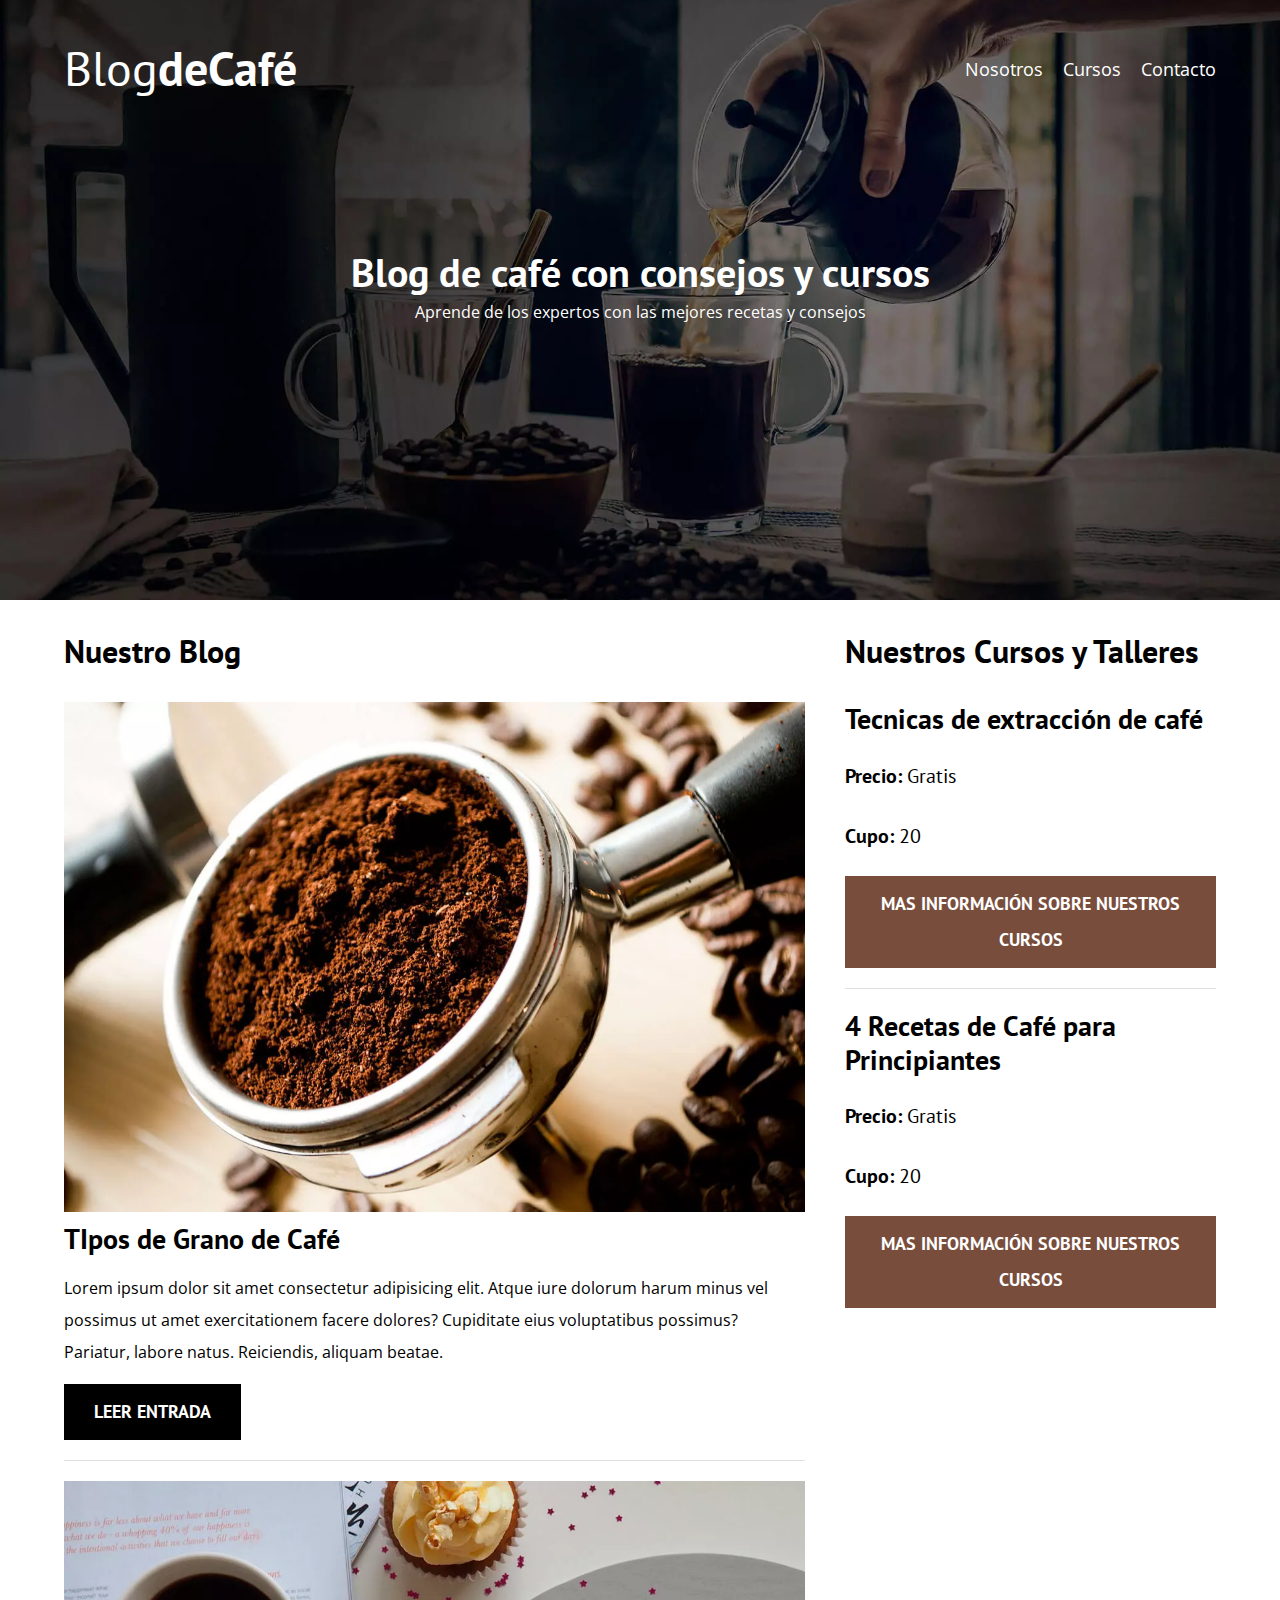
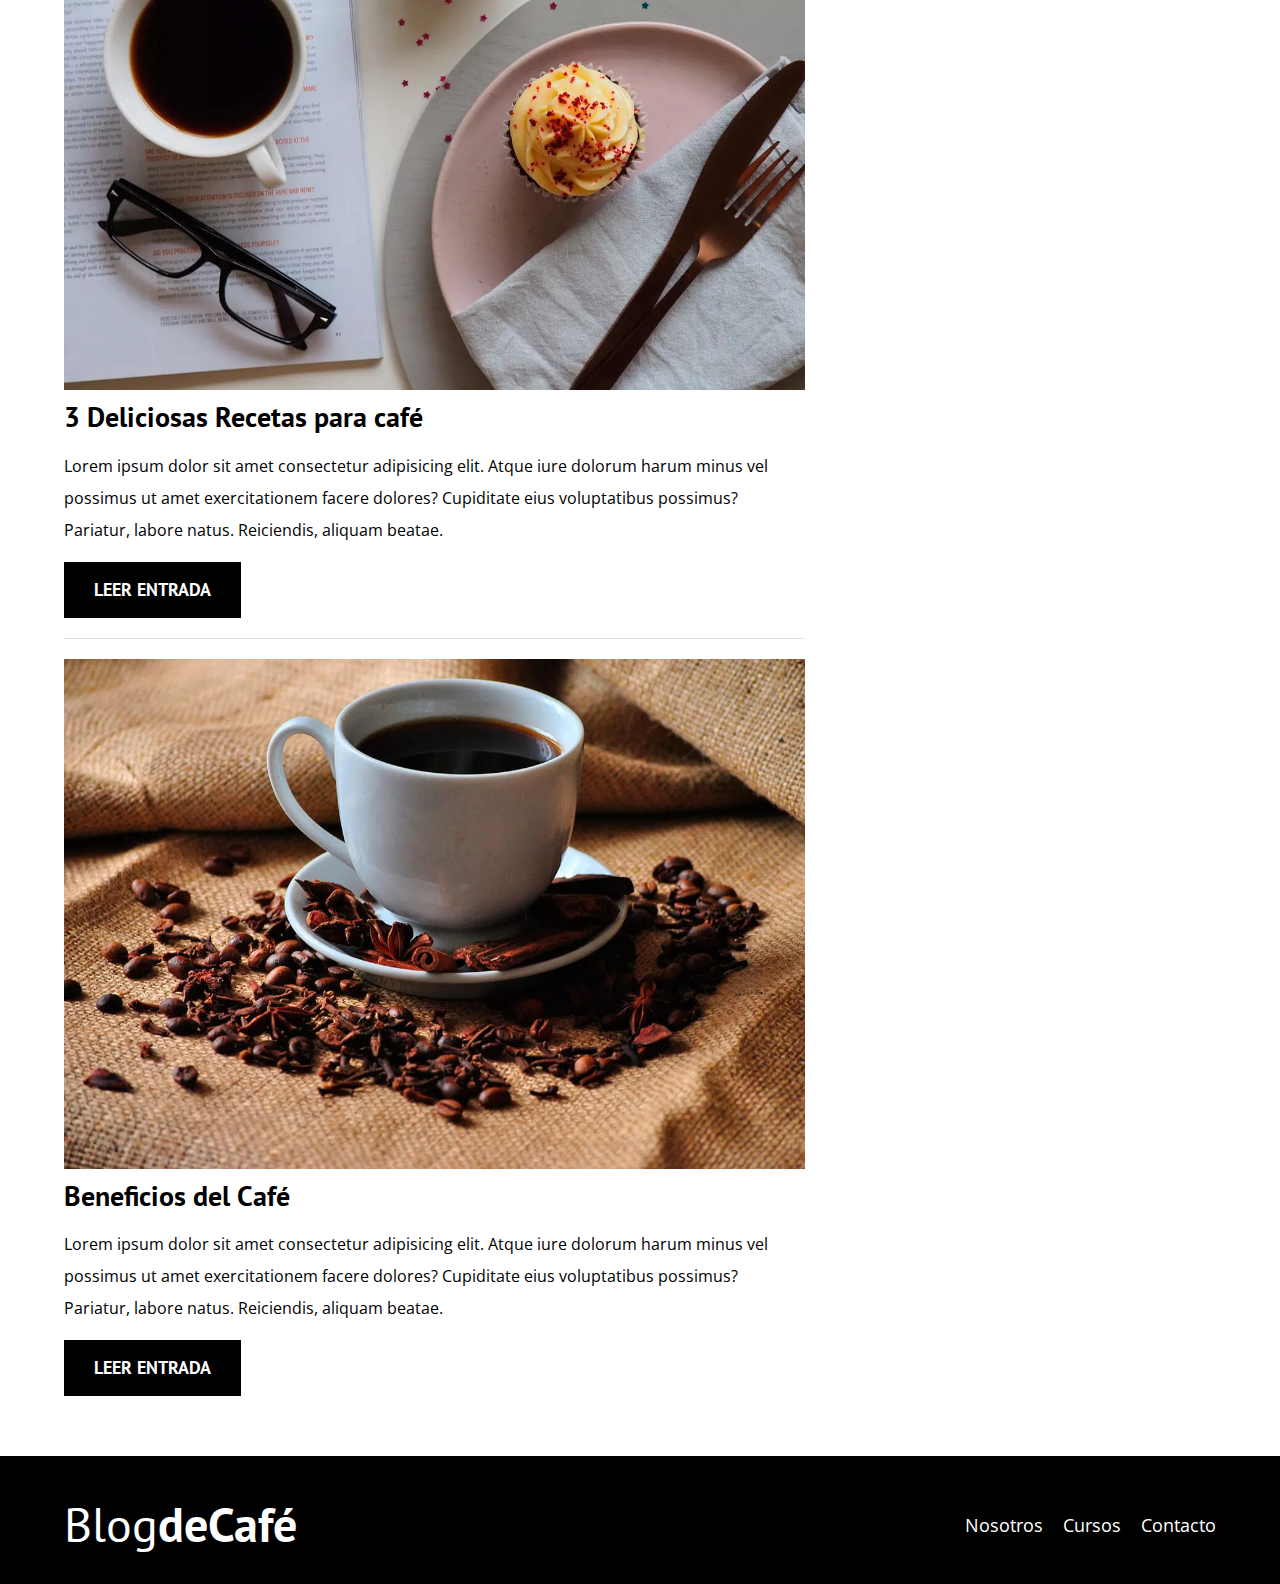
<file: index.html>
<!DOCTYPE html>
<html lang="en">
<head>
    <meta charset="UTF-8">
    <meta name="viewport" content="width=device-width, initial-scale=1.0">
    <title>BlogDeCafe</title>
    <meta name="description" content="Página web de blog de café">

    <!-- Prefetch -->
    <link rel="prefetch" href="./nosotros.html" as="document">

    <!-- Preload -->
    <link rel="preload" href="./assets/css/normalize.css" as="style">
    <link rel="stylesheet" href="./assets/css/normalize.css">

    <link rel="preconnect" href="https://fonts.googleapis.com">
    <link rel="preconnect" href="https://fonts.gstatic.com" crossorigin>
    <link rel="preload" href="https://fonts.googleapis.com/css2?family=Open+Sans&family=PT+Sans:wght@400;700&display=swap" crossorigin="crossorigin" as="font">
    <link href="https://fonts.googleapis.com/css2?family=Open+Sans&family=PT+Sans:wght@400;700&display=swap" rel="stylesheet">

    <link rel="preload" href="./assets/css/styles.css" as="style">
    <link rel="stylesheet" href="./assets/css/styles.css">

</head>
<body>
    <header class="header">

        <div class="contenedor">
            <div class="barra">
                <a class="logo" href="index.html">
                    <h1 class="logo__nombre no-margin centrar-texto">Blog<span class="logo__bold">deCafé</span></h1>
                </a>

                <nav class="navegacion">
                    <a class="navegacion__enlace" href="./nosotros.html">Nosotros</a>
                    <a class="navegacion__enlace" href="./cursos.html">Cursos</a>
                    <a class="navegacion__enlace" href="./contacto.html">Contacto</a>
                </nav>
            </div>
        </div>

        <div class="header__texto">
            <h2 class="no-margin">Blog de café con consejos y cursos</h2>
            <p class="no-margin">Aprende de los expertos con las mejores recetas y consejos</p>
        </div>
    </header>

    <div class="contenedor contenido-principal">
        <main class="blog">
            <h3>Nuestro Blog</h3>
            <article class="entrada">
                <div class="entrada__imagen">
                    <picture>
                        <source loading="lazy" srcset="./assets/img/blog1.webp" type="image/webp">
                        <img loading="lazy" src="./assets/img/blog1.jpg" alt="imagen blog">
                    </picture>  
                </div>
                <div class="entrada__contenido">
                    <h4 class="no-margin">TIpos de Grano de Café</h4>
                    <p>Lorem ipsum dolor sit amet consectetur adipisicing elit. Atque iure dolorum harum minus vel possimus ut amet exercitationem facere dolores? 
                    Cupiditate eius voluptatibus possimus? Pariatur, labore natus. Reiciendis, aliquam beatae.</p>
                    <a href="./entrada.html" class="boton boton--primario">Leer Entrada</a>
                </div>
            </article>
            <article class="entrada">
                <div class="entrada__imagen">
                    <picture>
                        <source loading="lazy" srcset="./assets/img/blog2.webp" type="image/webp">
                        <img loading="lazy" src="./assets/img/blog2.jpg" alt="imagen blog">
                    </picture>  
                </div>
                <div class="entrada__contenido">
                    <h4 class="no-margin">3 Deliciosas Recetas para café</h4>
                    <p>Lorem ipsum dolor sit amet consectetur adipisicing elit. Atque iure dolorum harum minus vel possimus ut amet exercitationem facere dolores? 
                    Cupiditate eius voluptatibus possimus? Pariatur, labore natus. Reiciendis, aliquam beatae.</p>
                    <a href="./entrada.html" class="boton boton--primario">Leer Entrada</a>
                </div>
            </article>
            <article class="entrada">
                <div class="entrada__imagen">
                    <picture>
                        <source loading="lazy" srcset="./assets/img/blog3.webp" type="image/webp">
                        <img loading="lazy" src="./assets/img/blog3.jpg" alt="imagen blog">
                    </picture>  
                </div>
                <div class="entrada__contenido">
                    <h4 class="no-margin">Beneficios del Café</h4>
                    <p>Lorem ipsum dolor sit amet consectetur adipisicing elit. Atque iure dolorum harum minus vel possimus ut amet exercitationem facere dolores? 
                    Cupiditate eius voluptatibus possimus? Pariatur, labore natus. Reiciendis, aliquam beatae.</p>
                    <a href="./entrada.html" class="boton boton--primario">Leer Entrada</a>
                </div>
            </article>
        </main>
        <aside class="sidebar">
            <h3>Nuestros Cursos y Talleres</h3>
            <ul class="cursos no-padding">
                <li class="widget-curso">
                    <h4 class="no-margin">Tecnicas de extracción de café</h4>
                    <p class="widget-curso__label">Precio:
                        <span class="widget-curso__info">Gratis</span>
                    </p>
                    <p class="widget-curso__label">Cupo:
                        <span class="widget-curso__info">20</span>
                    </p>
                    <a href="./entrada.html" class="boton boton--secundario">mas información sobre nuestros cursos</a>
                </li>

                <li class="widet-curso">
                    <h4 class="no-margin">4 Recetas de Café para Principiantes</h4>
                    <p class="widget-curso__label">Precio:
                        <span class="widget-curso__info">Gratis</span>
                    </p>
                    <p class="widget-curso__label">Cupo:
                        <span class="widget-curso__info">20</span>
                    </p>
                    <a href="./entrada.html" class="boton boton--secundario">mas información sobre nuestros cursos</a>
                </li>
            </ul>
        </aside>
    </div>
    
    <footer class="footer">
        <div class="contenedor">
            <div class="barra">
                <a class="logo" href="index.html">
                    <h1 class="logo__nombre no-margin centrar-texto">Blog<span class="logo__bold">deCafé</span></h1>
                </a>

                <nav class="navegacion">
                    <a class="navegacion__enlace" href="./nosotros.html">Nosotros</a>
                    <a class="navegacion__enlace" href="./cursos.html">Cursos</a>
                    <a class="navegacion__enlace" href="./contacto.html">Contacto</a>
                </nav>
            </div>
        </div>
    </footer>

    <script src="./assets/js/modernizr.js"></script>

</body>
</html>
</file>
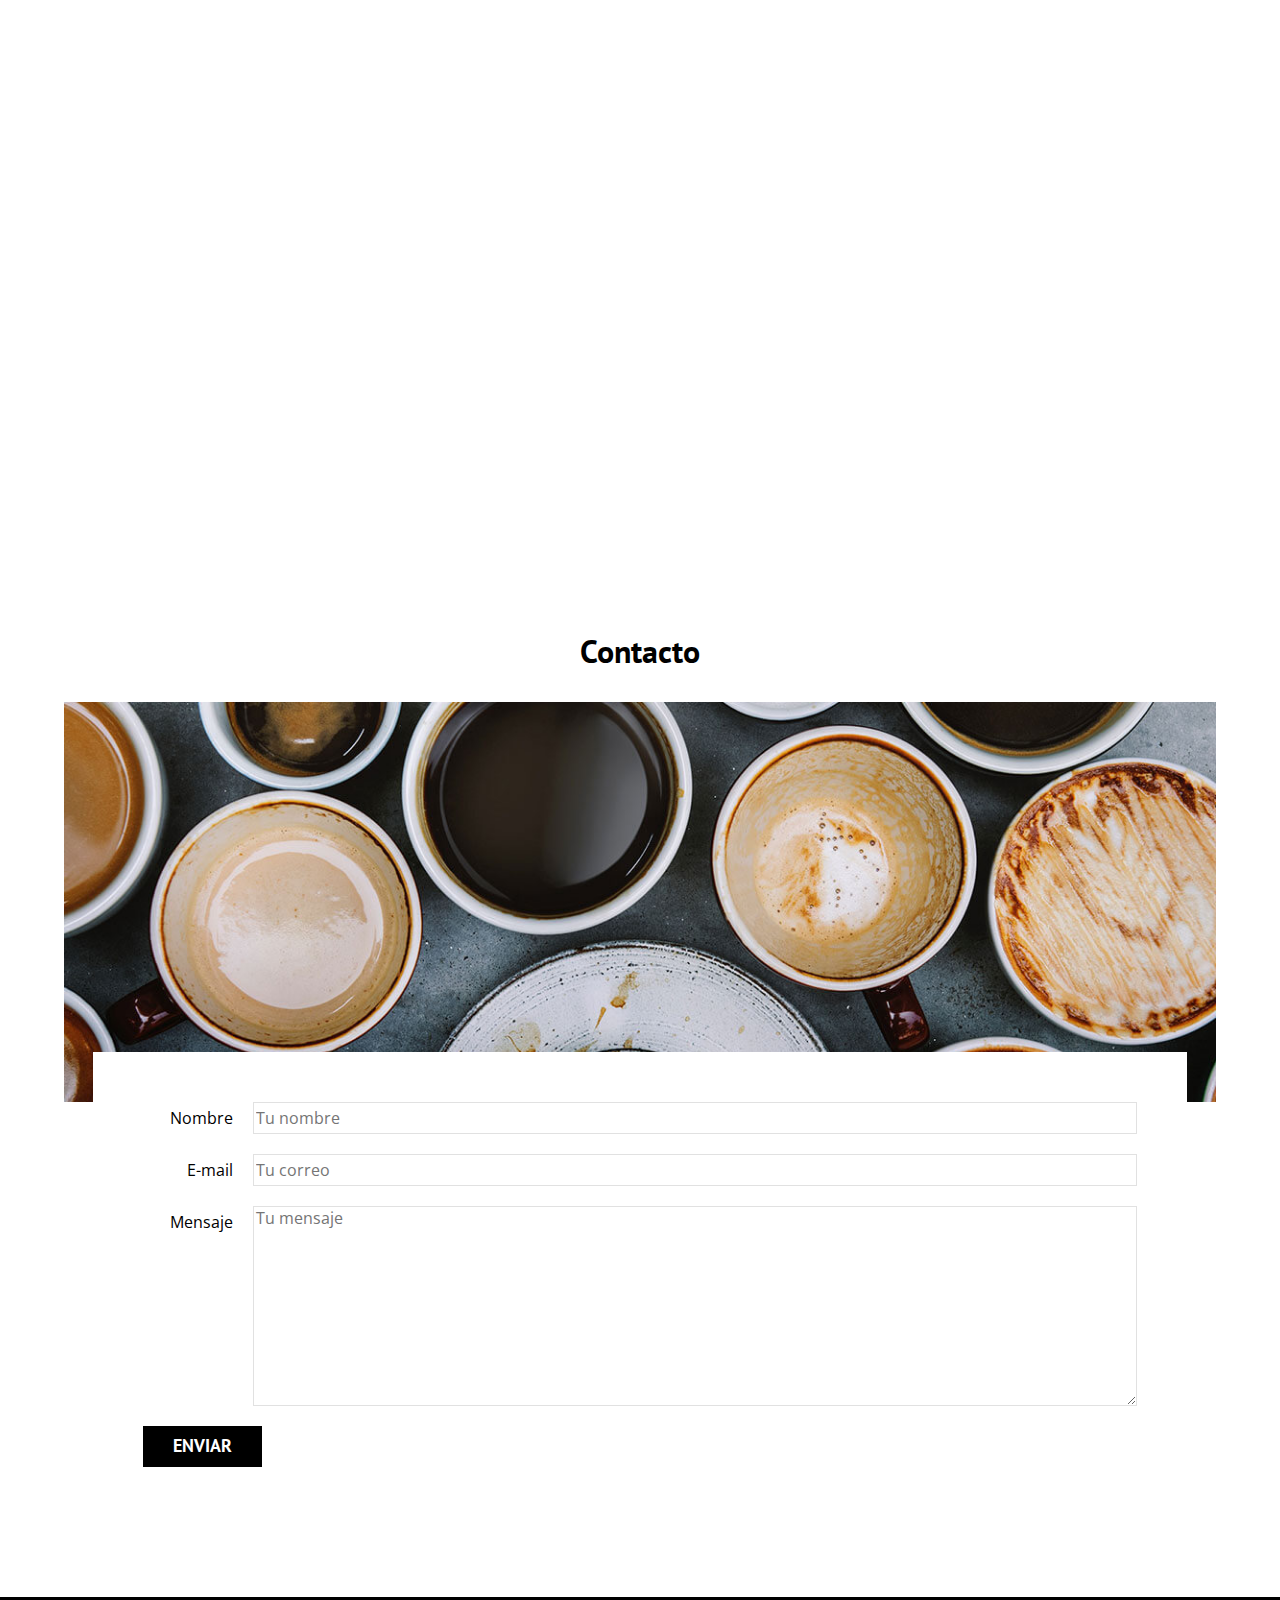
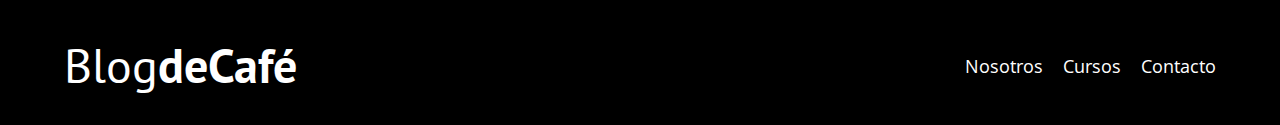
<file: contacto.html>
<!DOCTYPE html>
<html lang="en">
<head>
    <meta charset="UTF-8">
    <meta name="viewport" content="width=device-width, initial-scale=1.0">
    <title>BlogDeCafe</title>
    <link rel="stylesheet" href="./assets/css/normalize.css">

    <link rel="preconnect" href="https://fonts.googleapis.com">
    <link rel="preconnect" href="https://fonts.gstatic.com" crossorigin>
    <link href="https://fonts.googleapis.com/css2?family=Open+Sans&family=PT+Sans:wght@400;700&display=swap" rel="stylesheet">

    <link rel="stylesheet" href="./assets/css/styles.css">

</head>
<body>
    <header class="header">

        <div class="contenedor">
            <div class="barra">
                <a class="logo" href="index.html">
                    <h1 class="logo__nombre no-margin centrar-texto">Blog<span class="logo__bold">deCafé</span></h1>
                </a>

                <nav class="navegacion">
                    <a class="navegacion__enlace" href="./nosotros.html">Nosotros</a>
                    <a class="navegacion__enlace" href="./cursos.html">Cursos</a>
                    <a class="navegacion__enlace" href="./contacto.html">Contacto</a>
                </nav>
            </div>
        </div>

        <div class="header__texto">
            <h2 class="no-margin">Blog de café con consejos y cursos</h2>
            <p class="no-margin">Aprende de los expertos con las mejores recetas y consejos</p>
        </div>
    </header>

    <main class="contenedor">
        <h3 class="centrar-texto">Contacto</h3>
        <div class="contacto-bg"></div>

        <form action="" class="formulario">
            <div class="campo">
                <label class="campo__label" for="nombre">Nombre</label>
                <input class="campo__field" type="text" placeholder="Tu nombre" id="nombre">
            </div>
            <div class="campo">
                <label class="campo__label" for="email">E-mail</label>
                <input class="campo__field" type="email" placeholder="Tu correo" id="email">
            </div>
            <div class="campo">
                <label class="campo__label" for="mensaje">Mensaje</label>
                <textarea class="campo__field campo__field--textarea" id="mensaje" placeholder="Tu mensaje"></textarea>
            </div>

            <div class="campo">
                <input type="submit" value="Enviar" class="boton boton--primario">
            </div>
        </form>
    </main>
    
    <footer class="footer">
        <div class="contenedor">
            <div class="barra">
                <a class="logo" href="index.html">
                    <h1 class="logo__nombre no-margin centrar-texto">Blog<span class="logo__bold">deCafé</span></h1>
                </a>

                <nav class="navegacion">
                    <a class="navegacion__enlace" href="./nosotros.html">Nosotros</a>
                    <a class="navegacion__enlace" href="./cursos.html">Cursos</a>
                    <a class="navegacion__enlace" href="./contacto.html">Contacto</a>
                </nav>
            </div>
        </div>
    </footer>

</body>
</html>
</file>
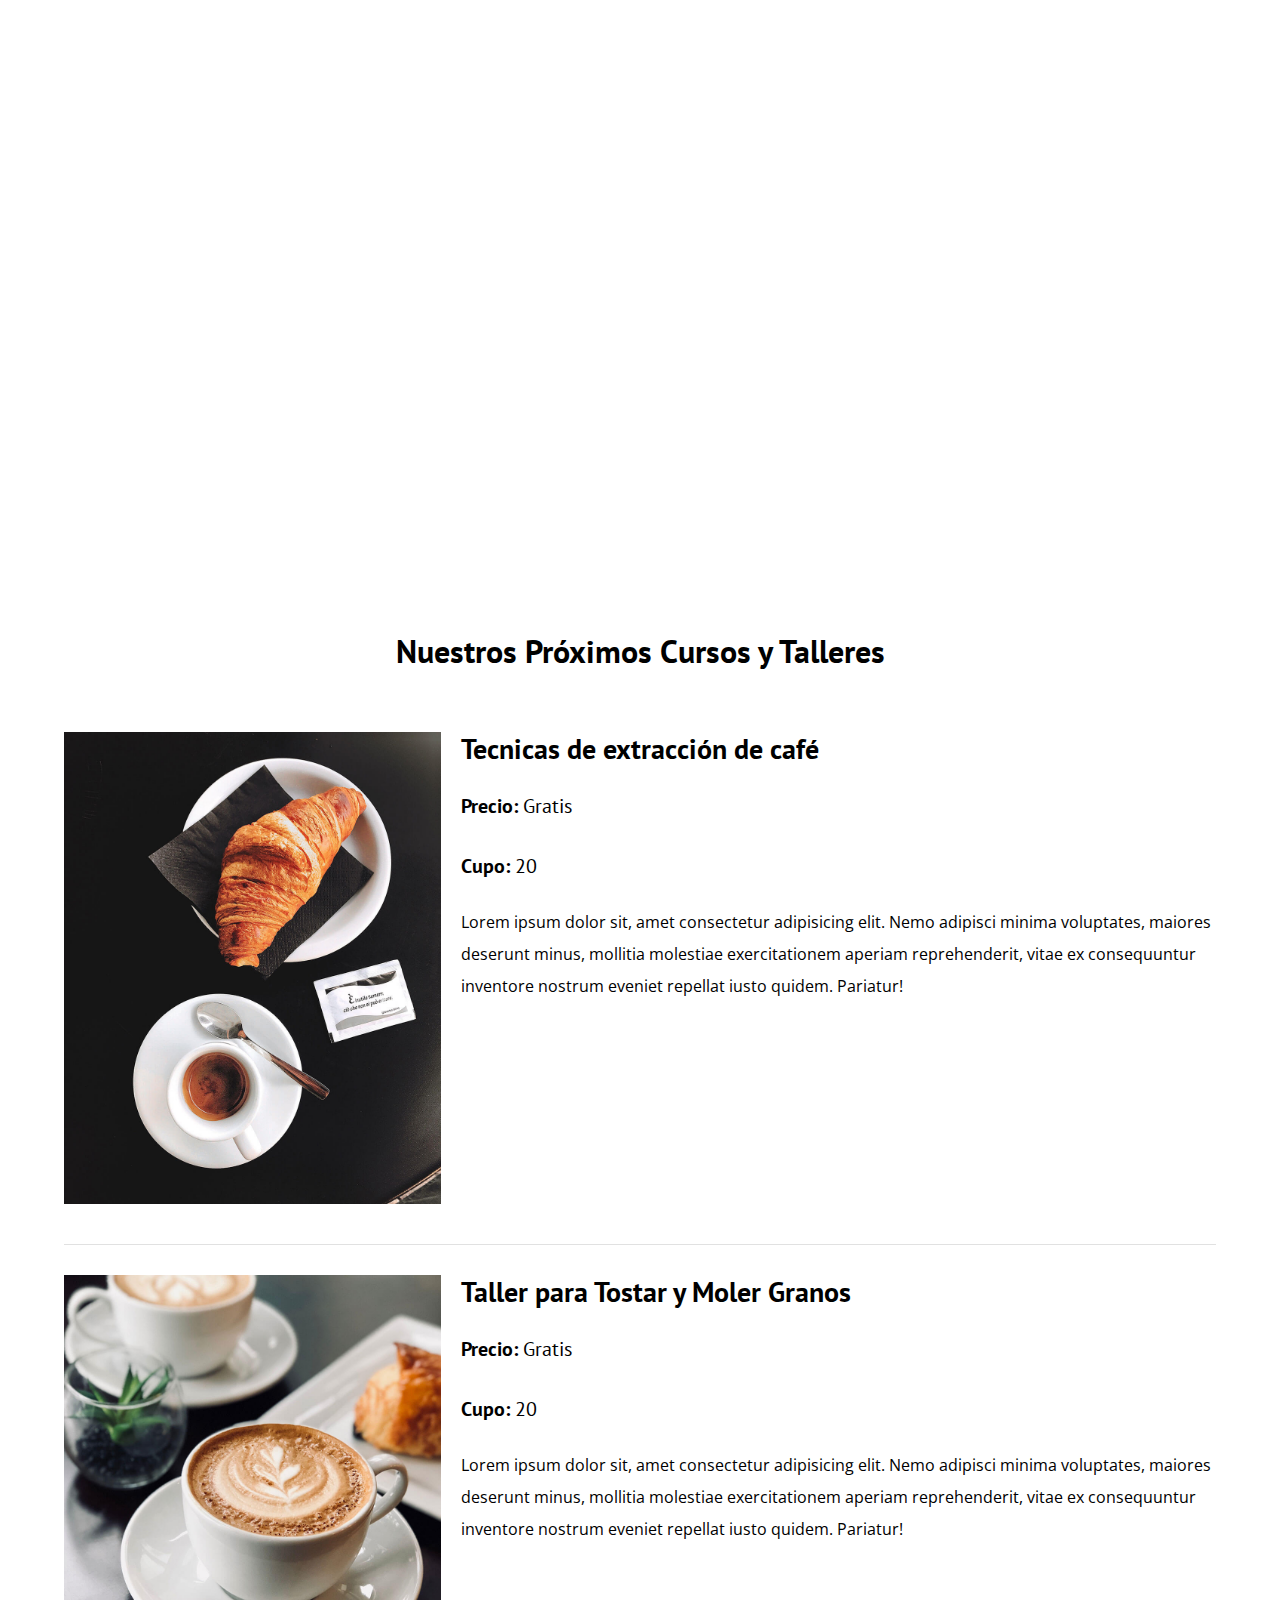
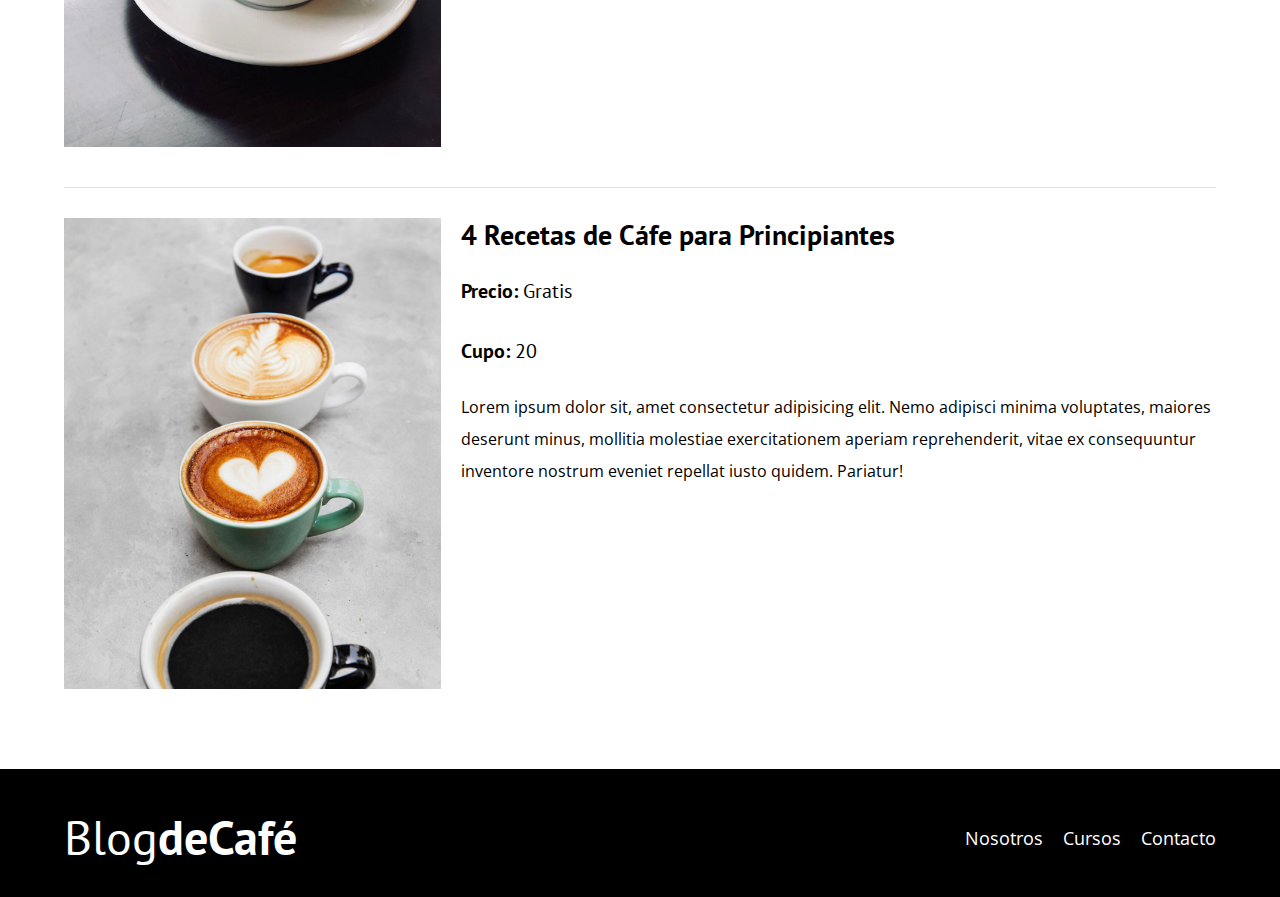
<file: cursos.html>
<!DOCTYPE html>
<html lang="en">
<head>
    <meta charset="UTF-8">
    <meta name="viewport" content="width=device-width, initial-scale=1.0">
    <title>BlogDeCafe</title>
    <link rel="stylesheet" href="./assets/css/normalize.css">

    <link rel="preconnect" href="https://fonts.googleapis.com">
    <link rel="preconnect" href="https://fonts.gstatic.com" crossorigin>
    <link href="https://fonts.googleapis.com/css2?family=Open+Sans&family=PT+Sans:wght@400;700&display=swap" rel="stylesheet">

    <link rel="stylesheet" href="./assets/css/styles.css">

</head>
<body>
    <header class="header">

        <div class="contenedor">
            <div class="barra">
                <a class="logo" href="index.html">
                    <h1 class="logo__nombre no-margin centrar-texto">Blog<span class="logo__bold">deCafé</span></h1>
                </a>

                <nav class="navegacion">
                    <a class="navegacion__enlace" href="./nosotros.html">Nosotros</a>
                    <a class="navegacion__enlace" href="./cursos.html">Cursos</a>
                    <a class="navegacion__enlace" href="./contacto.html">Contacto</a>
                </nav>
            </div>
        </div>

        <div class="header__texto">
            <h2 class="no-margin">Blog de café con consejos y cursos</h2>
            <p class="no-margin">Aprende de los expertos con las mejores recetas y consejos</p>
        </div>
    </header>

    <main class="contenedor">
        <h3 class="centrar-texto">Nuestros Próximos Cursos y Talleres</h3>

        <div class="curso">
            <div class="curso__imagen">
                <img src="./assets/img/curso1.jpg" alt="imagen curso">
            </div>
            <div class="curso__informacion">
                <h4 class="no-margin">Tecnicas de extracción de café</h4>
                <p class="curso__label">Precio:
                    <span class="curso__info">Gratis</span>
                </p>
                <p class="curso__label">Cupo:
                    <span class="curso__info">20</span>
                </p>
                <p>Lorem ipsum dolor sit, amet consectetur adipisicing elit. Nemo adipisci minima voluptates, maiores deserunt minus,
                    mollitia molestiae exercitationem aperiam reprehenderit, vitae ex consequuntur inventore nostrum eveniet repellat
                    iusto quidem. Pariatur!</p>
            </div> <!-- .curso__informacion -->
        </div> <!-- .curso -->

        <div class="curso">
            <div class="curso__imagen">
                <img src="./assets/img/curso2.jpg" alt="imagen curso">
            </div>
            <div class="curso__informacion">
                <h4 class="no-margin">Taller para Tostar y Moler Granos</h4>
                <p class="curso__label">Precio:
                    <span class="curso__info">Gratis</span>
                </p>
                <p class="curso__label">Cupo:
                    <span class="curso__info">20</span>
                </p>
                <p>Lorem ipsum dolor sit, amet consectetur adipisicing elit. Nemo adipisci minima voluptates, maiores deserunt minus,
                    mollitia molestiae exercitationem aperiam reprehenderit, vitae ex consequuntur inventore nostrum eveniet repellat
                    iusto quidem. Pariatur!</p>
            </div> <!-- .curso__informacion -->
        </div> <!-- .curso -->

        <div class="curso">
            <div class="curso__imagen">
                <img src="./assets/img/curso3.jpg" alt="imagen curso">
            </div>
            <div class="curso__informacion">
                <h4 class="no-margin">4 Recetas de Cáfe para Principiantes</h4>
                <p class="curso__label">Precio:
                    <span class="curso__info">Gratis</span>
                </p>
                <p class="curso__label">Cupo:
                    <span class="curso__info">20</span>
                </p>
                <p>Lorem ipsum dolor sit, amet consectetur adipisicing elit. Nemo adipisci minima voluptates, maiores deserunt minus,
                    mollitia molestiae exercitationem aperiam reprehenderit, vitae ex consequuntur inventore nostrum eveniet repellat
                    iusto quidem. Pariatur!</p>
            </div> <!-- .curso__informacion -->
        </div> <!-- .curso -->
    </main>
    
    <footer class="footer">
        <div class="contenedor">
            <div class="barra">
                <a class="logo" href="index.html">
                    <h1 class="logo__nombre no-margin centrar-texto">Blog<span class="logo__bold">deCafé</span></h1>
                </a>

                <nav class="navegacion">
                    <a class="navegacion__enlace" href="./nosotros.html">Nosotros</a>
                    <a class="navegacion__enlace" href="./cursos.html">Cursos</a>
                    <a class="navegacion__enlace" href="./contacto.html">Contacto</a>
                </nav>
            </div>
        </div>
    </footer>

</body>
</html>
</file>
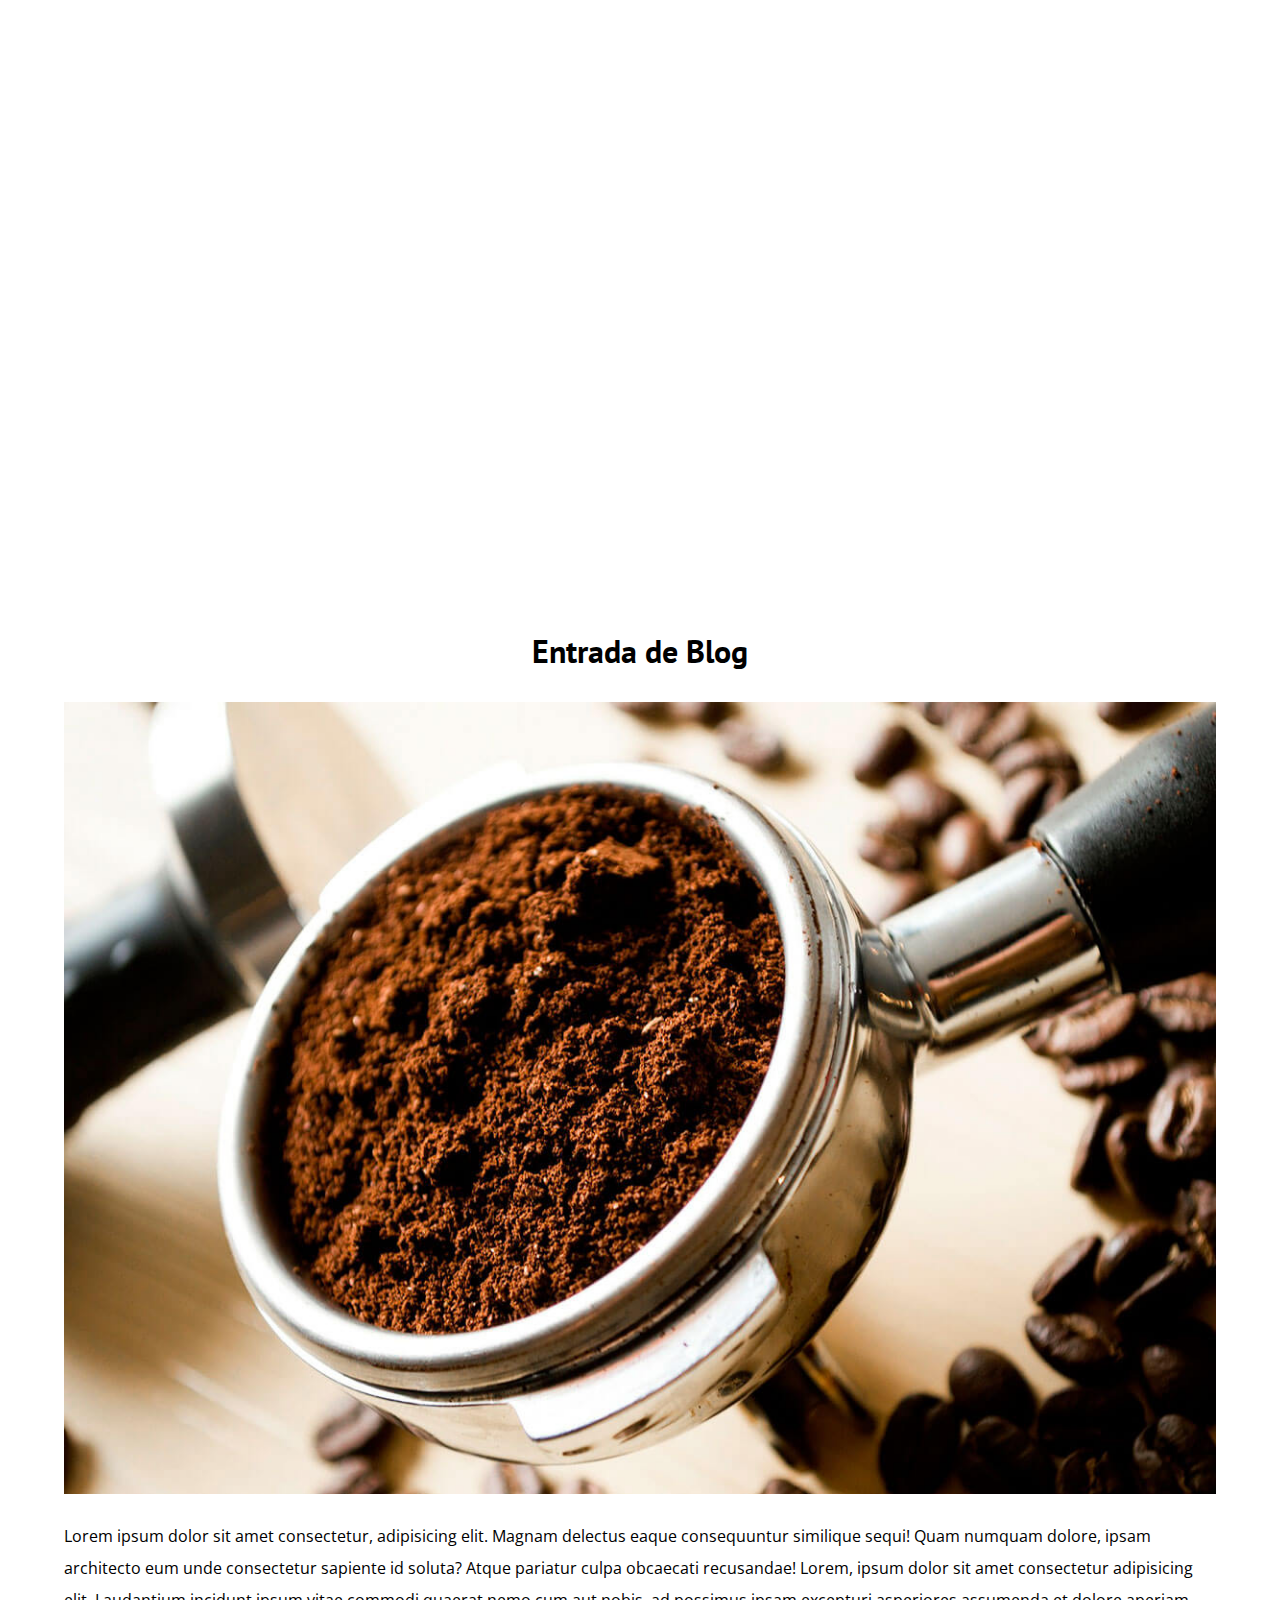
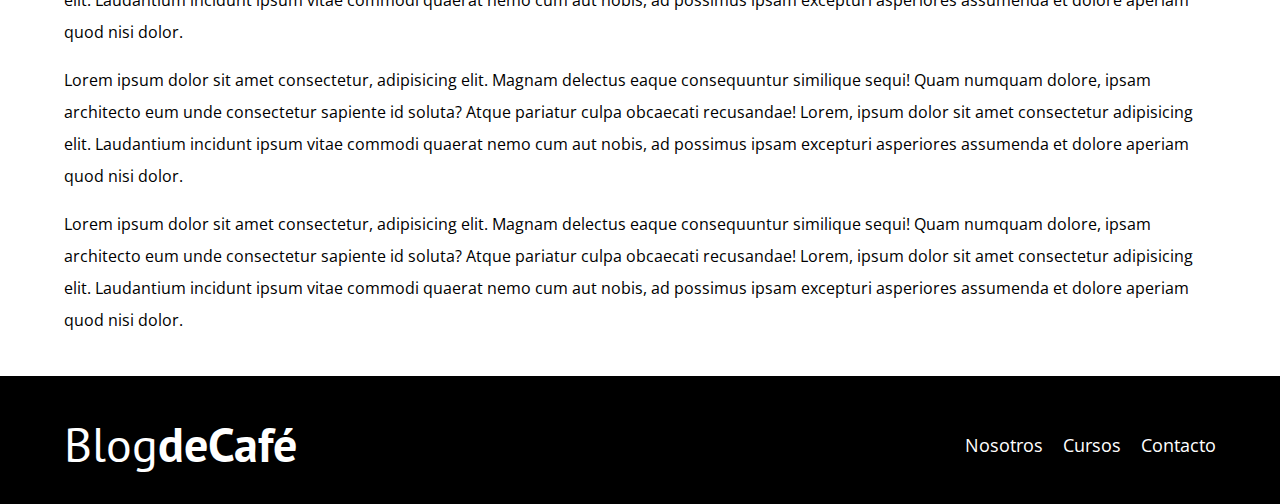
<file: entrada.html>
<!DOCTYPE html>
<html lang="en">
<head>
    <meta charset="UTF-8">
    <meta name="viewport" content="width=device-width, initial-scale=1.0">
    <title>BlogDeCafe</title>
    <link rel="stylesheet" href="./assets/css/normalize.css">

    <link rel="preconnect" href="https://fonts.googleapis.com">
    <link rel="preconnect" href="https://fonts.gstatic.com" crossorigin>
    <link href="https://fonts.googleapis.com/css2?family=Open+Sans&family=PT+Sans:wght@400;700&display=swap" rel="stylesheet">

    <link rel="stylesheet" href="./assets/css/styles.css">

</head>
<body>
    <header class="header">

        <div class="contenedor">
            <div class="barra">
                <a class="logo" href="index.html">
                    <h1 class="logo__nombre no-margin centrar-texto">Blog<span class="logo__bold">deCafé</span></h1>
                </a>

                <nav class="navegacion">
                    <a class="navegacion__enlace" href="./nosotros.html">Nosotros</a>
                    <a class="navegacion__enlace" href="./cursos.html">Cursos</a>
                    <a class="navegacion__enlace" href="./contacto.html">Contacto</a>
                </nav>
            </div>
        </div>

        <div class="header__texto">
            <h2 class="no-margin">Blog de café con consejos y cursos</h2>
            <p class="no-margin">Aprende de los expertos con las mejores recetas y consejos</p>
        </div>
    </header>

    <main class="contenedor">
        <h3 class="centrar-texto">Entrada de Blog</h3>

        <div class="entrada-blog">
            <img src="./assets/img/blog1.jpg" alt="imagen nosotros">
            <p>Lorem ipsum dolor sit amet consectetur, adipisicing elit. Magnam delectus eaque consequuntur similique sequi! Quam
                numquam dolore, ipsam architecto eum unde consectetur sapiente id soluta? Atque pariatur culpa obcaecati recusandae!
                Lorem, ipsum dolor sit amet consectetur adipisicing elit. Laudantium incidunt ipsum vitae commodi quaerat nemo cum
                aut nobis, ad possimus ipsam excepturi asperiores assumenda et dolore aperiam quod nisi dolor.
            </p>
            <p>Lorem ipsum dolor sit amet consectetur, adipisicing elit. Magnam delectus eaque consequuntur similique sequi! Quam
                numquam dolore, ipsam architecto eum unde consectetur sapiente id soluta? Atque pariatur culpa obcaecati recusandae!
                Lorem, ipsum dolor sit amet consectetur adipisicing elit. Laudantium incidunt ipsum vitae commodi quaerat nemo cum
                aut nobis, ad possimus ipsam excepturi asperiores assumenda et dolore aperiam quod nisi dolor.
            </p>
            <p>Lorem ipsum dolor sit amet consectetur, adipisicing elit. Magnam delectus eaque consequuntur similique sequi! Quam
                numquam dolore, ipsam architecto eum unde consectetur sapiente id soluta? Atque pariatur culpa obcaecati recusandae!
                Lorem, ipsum dolor sit amet consectetur adipisicing elit. Laudantium incidunt ipsum vitae commodi quaerat nemo cum
                aut nobis, ad possimus ipsam excepturi asperiores assumenda et dolore aperiam quod nisi dolor.
            </p>
        
    </main>
    
    <footer class="footer">
        <div class="contenedor">
            <div class="barra">
                <a class="logo" href="index.html">
                    <h1 class="logo__nombre no-margin centrar-texto">Blog<span class="logo__bold">deCafé</span></h1>
                </a>

                <nav class="navegacion">
                    <a class="navegacion__enlace" href="./nosotros.html">Nosotros</a>
                    <a class="navegacion__enlace" href="./cursos.html">Cursos</a>
                    <a class="navegacion__enlace" href="./contacto.html">Contacto</a>
                </nav>
            </div>
        </div>
    </footer>

</body>
</html>
</file>
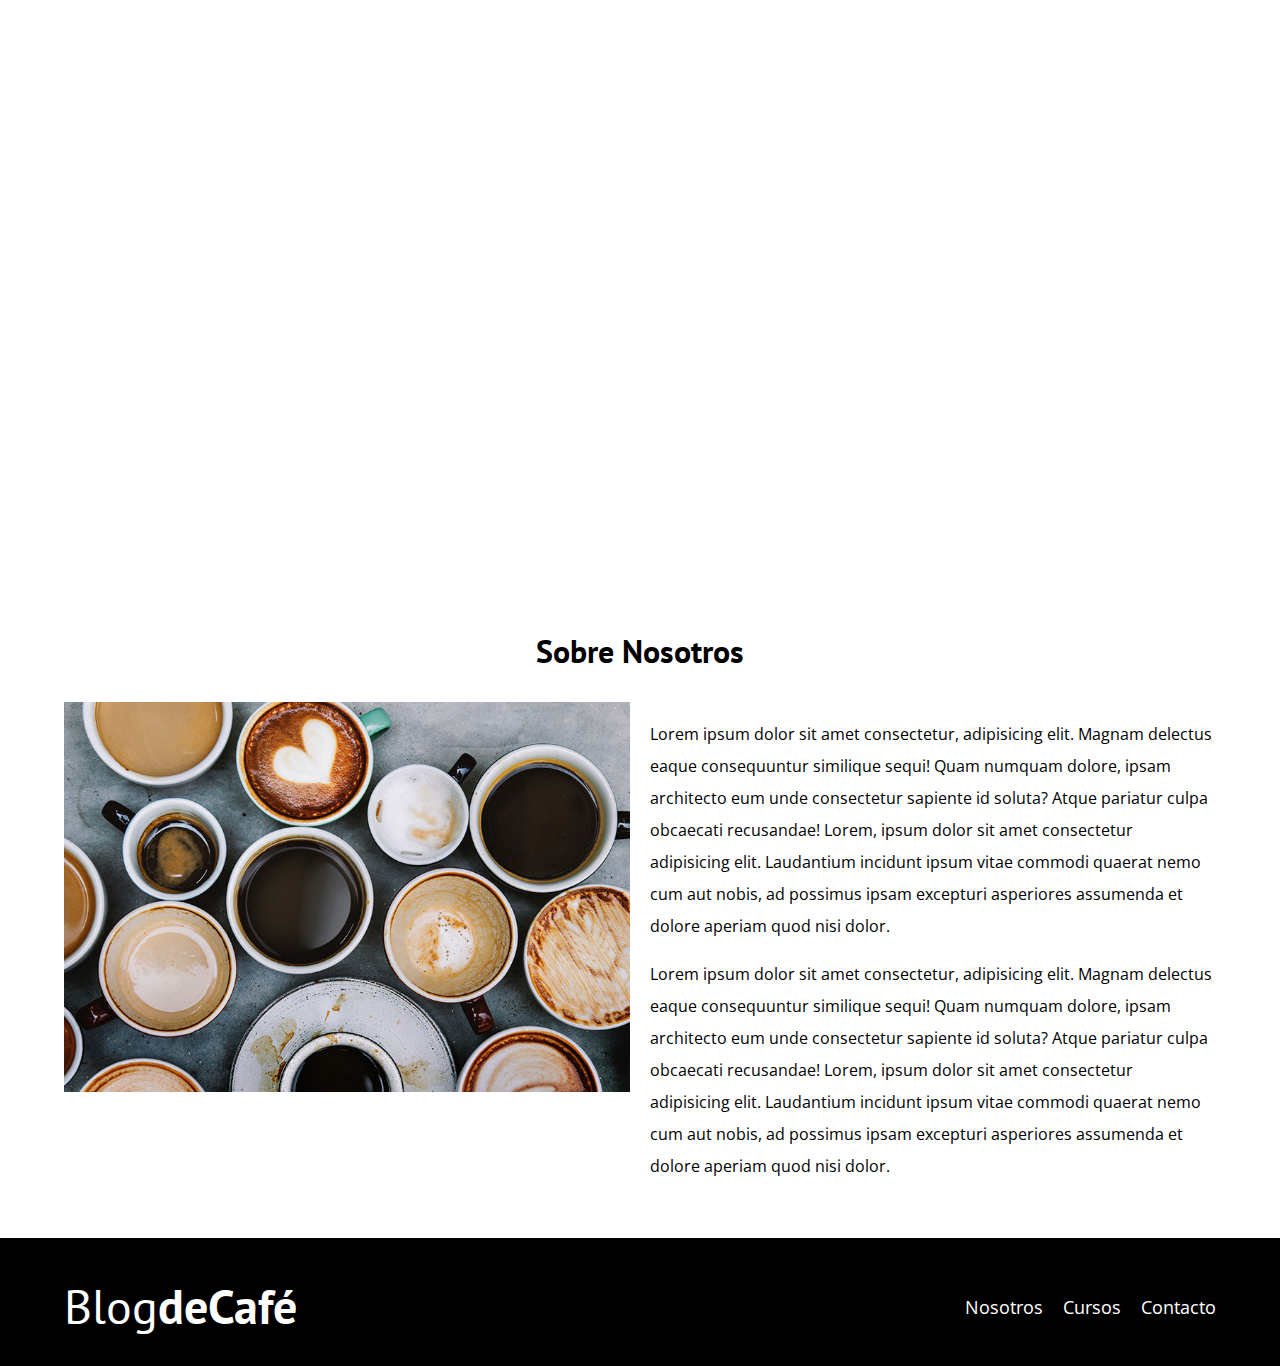
<file: nosotros.html>
<!DOCTYPE html>
<html lang="en">
<head>
    <meta charset="UTF-8">
    <meta name="viewport" content="width=device-width, initial-scale=1.0">
    <title>BlogDeCafe</title>
    <link rel="stylesheet" href="./assets/css/normalize.css">

    <link rel="preconnect" href="https://fonts.googleapis.com">
    <link rel="preconnect" href="https://fonts.gstatic.com" crossorigin>
    <link href="https://fonts.googleapis.com/css2?family=Open+Sans&family=PT+Sans:wght@400;700&display=swap" rel="stylesheet">

    <link rel="stylesheet" href="./assets/css/styles.css">

</head>
<body>
    <header class="header">

        <div class="contenedor">
            <div class="barra">
                <a class="logo" href="index.html">
                    <h1 class="logo__nombre no-margin centrar-texto">Blog<span class="logo__bold">deCafé</span></h1>
                </a>

                <nav class="navegacion">
                    <a class="navegacion__enlace" href="./nosotros.html">Nosotros</a>
                    <a class="navegacion__enlace" href="./cursos.html">Cursos</a>
                    <a class="navegacion__enlace" href="./contacto.html">Contacto</a>
                </nav>
            </div>
        </div>

        <div class="header__texto">
            <h2 class="no-margin">Blog de café con consejos y cursos</h2>
            <p class="no-margin">Aprende de los expertos con las mejores recetas y consejos</p>
        </div>
    </header>

    <main class="contenedor">
        <h3 class="centrar-texto">Sobre Nosotros</h3>

        <div class="sobre-nosotros">
            <div class="sobre-nosotros__img">
                <img src="./assets/img/nosotros.jpg" alt="imagen nosotros">
            </div>
            <div class="sobre-nosotros__texto">
                <p>Lorem ipsum dolor sit amet consectetur, adipisicing elit. Magnam delectus eaque consequuntur similique sequi! Quam
                    numquam dolore, ipsam architecto eum unde consectetur sapiente id soluta? Atque pariatur culpa obcaecati recusandae!
                    Lorem, ipsum dolor sit amet consectetur adipisicing elit. Laudantium incidunt ipsum vitae commodi quaerat nemo cum
                    aut nobis, ad possimus ipsam excepturi asperiores assumenda et dolore aperiam quod nisi dolor.
                </p>
                <p>Lorem ipsum dolor sit amet consectetur, adipisicing elit. Magnam delectus eaque consequuntur similique sequi! Quam
                    numquam dolore, ipsam architecto eum unde consectetur sapiente id soluta? Atque pariatur culpa obcaecati recusandae!
                    Lorem, ipsum dolor sit amet consectetur adipisicing elit. Laudantium incidunt ipsum vitae commodi quaerat nemo cum
                    aut nobis, ad possimus ipsam excepturi asperiores assumenda et dolore aperiam quod nisi dolor.
                </p>
        </div>
    </main>
    
    <footer class="footer">
        <div class="contenedor">
            <div class="barra">
                <a class="logo" href="index.html">
                    <h1 class="logo__nombre no-margin centrar-texto">Blog<span class="logo__bold">deCafé</span></h1>
                </a>

                <nav class="navegacion">
                    <a class="navegacion__enlace" href="./nosotros.html">Nosotros</a>
                    <a class="navegacion__enlace" href="./cursos.html">Cursos</a>
                    <a class="navegacion__enlace" href="./contacto.html">Contacto</a>
                </nav>
            </div>
        </div>
    </footer>

</body>
</html>
</file>
<file: assets/css/styles.css>
:root{
    --fuenteHeading: 'PT Sans', sans serif;
    --fuenteParrafos: 'Open Sans', sans serif;

    --primario: #784D3C;
    --gris: #E1E1E1;
    --blanco: #FFF;
    --negro: #000;   
}

html{
    box-sizing: border-box;
    font-size: 62.5%;
}
*, *:before, *:after{
    box-sizing: inherit;
}
body{
    font-family: var(--fuenteParrafos);
    font-size: 1.6rem;
    line-height: 2;
}

/* Globales */
.contenedor{
    width: min(90%,120rem);
    margin: 0 auto;
}
a{
    text-decoration: none;
}
h1,h2,h3,h4{
    font-family: var(--fuenteHeading);
    line-height: 1.2;
}
h1{
    font-size: 4.8rem;
}
h2{
    font-size: 4rem;
}
h3{
    font-size: 3.2rem;
}
h4{
    font-size: 2.8rem;
}
img{
    max-width: 100%;
}

/* Utilidades */
.no-margin{
    margin: 0;
}
.no-padding{
    padding: 0;
}
.centrar-texto{
    text-align: center;
}

/* Header */
.webp .header{
    background-image: url(../img/banner.webp);
}
.no-webp .header{
    background-image: url(../img/banner.jpg);
}
.header{
    height: 60rem;
    background-size: cover;
    background-repeat: no-repeat;
    background-position: center center; /* centra primero de izq a der y segundo de arriba a abajo*/

}
.header__texto{
    text-align: center;
    color: var(--blanco);
    margin-top: 5rem;
}
@media (min-width: 768px) {
    .header__texto{
        margin-top: 15rem;
    }
}
.barra{
    padding-top:4rem;
}

@media (min-width: 768px) {
    .barra{
        display: flex;
        justify-content: space-between;
        align-items: center;
    }
}
.logo{
    color: var(--blanco);
}
.logo__nombre{
    font-weight: 400;
}
.logo__bold{
    font-weight: 700;
}
@media (min-width: 768px) {
    .navegacion{
        display: flex;
        gap: 2rem;
    }
}
.navegacion__enlace{
    display: block;
    text-align: center;
    font-size: 1.8rem;
    color: var(--blanco);
}
@media (min-width: 768px) {
    .contenido-principal{
        display: grid;
        grid-template-columns: 2fr 1fr;
        column-gap: 4rem;

    }
}
.entrada{
    border-bottom: 1px solid var(--gris);
    margin-bottom: 2rem;
}
.entrada:last-of-type{
    border-bottom: none;
    margin-bottom: 0;
}
.boton{
    display:block;
    font-family: var(--fuenteHeading);
    color: var(--blanco);
    text-align: center;
    padding: 1rem 3rem;
    font-size: 1.8rem;
    text-transform: uppercase;
    font-weight: 700;
    margin-bottom: 2rem;
    border: none
}
@media (min-width: 768px) {
    .boton{
        display: inline-block;
    }
}
.boton:hover{
    cursor: pointer;
}
.boton--primario{
    background-color: var(--negro);
}
.boton--secundario{
    background-color: var(--primario);
}

.cursos{
    list-style: none;
}
.widget-curso{
    border-bottom: 1px solid var(--gris);
    margin-bottom: 2rem;
}
.widget-curso:last-of-type{
    border-bottom: none;
    margin-bottom: 0;
}

.widget-curso__label{
    font-family: var(--fuenteHeading);
    font-weight: 700;
}
.widget-curso__info{
    font-weight: 400;
}
.widget-curso__label,
.widget-curso__info{
    font-size: 2rem;
}
.footer{
    background-color: var(--negro);
    padding-bottom: 3rem;
    margin-top: 4rem;
}

/*Sobre Nosotros*/
@media (min-width: 768px) {
    .sobre-nosotros{
        display: grid;
        grid-template-columns: repeat(2, 1fr);
        gap: 2rem;
    }
}

/* CURSOS */

.curso{
    padding: 3rem 0;
    border-bottom: 1px solid var(--gris);
}
@media (min-width: 768px) {
    .curso{
        display: grid;
        grid-template-columns: 1fr 2fr;
        column-gap: 2rem;
    }
       
}
.curso:last-of-type{
    border: none;
}

.curso__label{
    font-family: var(--fuenteHeading);
    font-weight: 700;
}
.curso__info{
    font-weight: 400;
}
.curso__label,
.curso__info{
    font-size: 2rem;
}

/* Contacto */
.contacto-bg{
    background-image: url(../img/contacto.jpg);
    height: 40rem;
    background-repeat: no-repeat;
    background-size: cover;
}

.formulario{
    background-color: var(--blanco);
    margin: -5rem auto 0 auto;
    width: 95%;
    padding: 5rem;
}
.campo{
    display: flex;
    margin-bottom: 2rem;
    gap: 2rem;
}
.campo__label{
    flex: 0 0 9rem;
    text-align: right;
}
.campo__field{
    flex: 1;
    border: 1px solid var(--gris);
}
.campo__field--textarea{
    height: 20rem;
}
</file>
